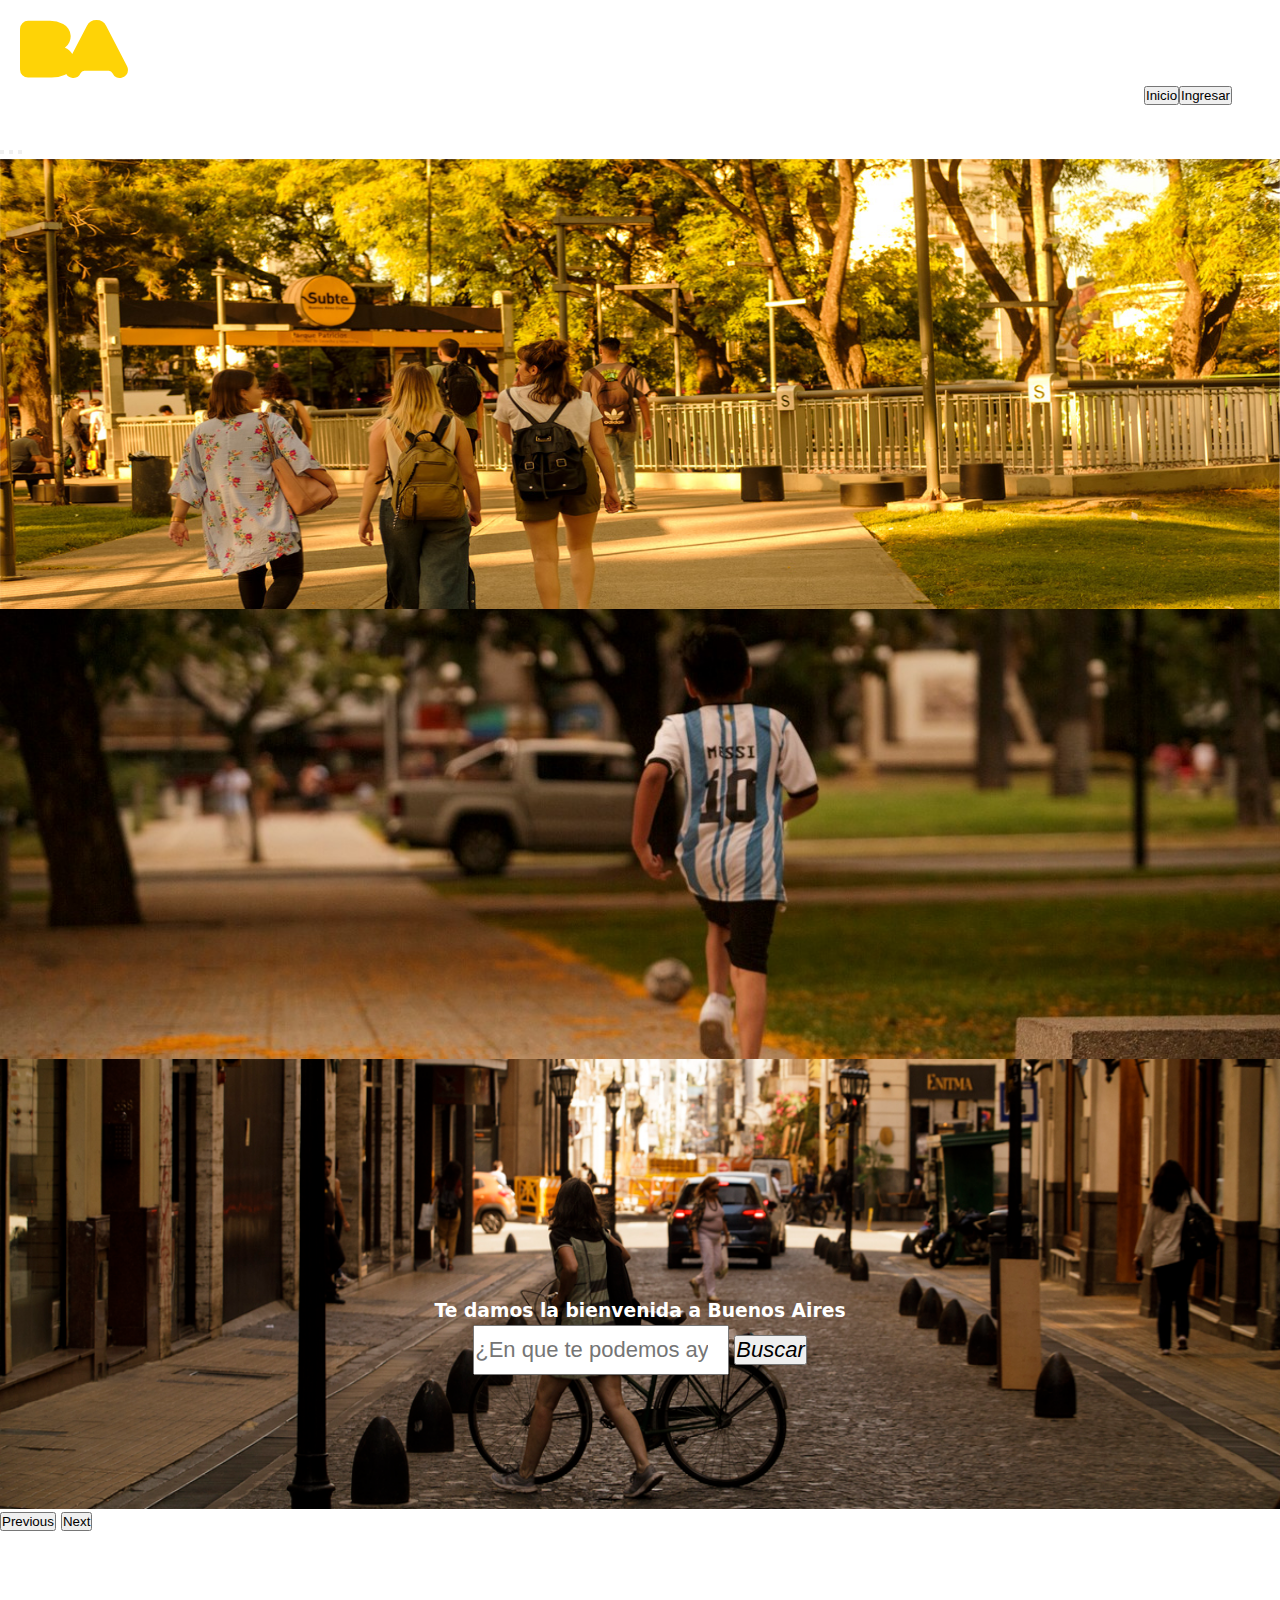
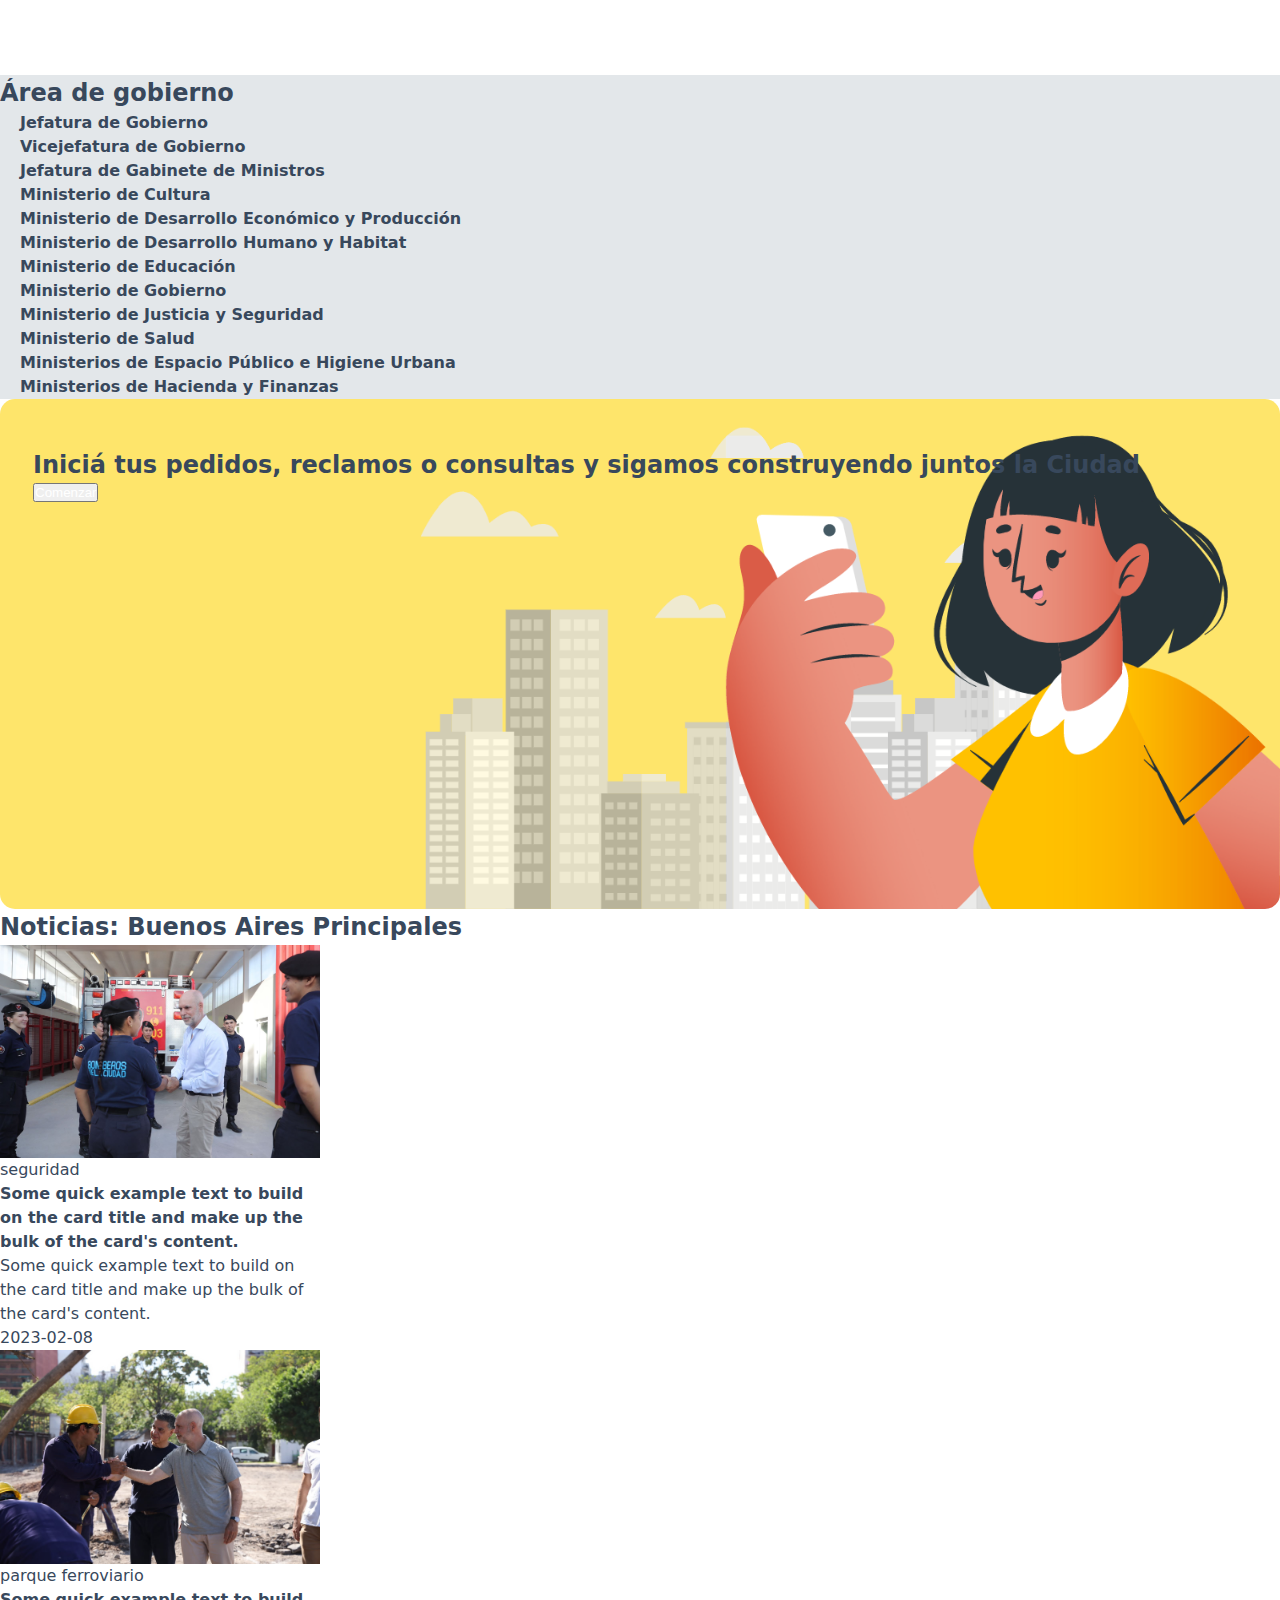
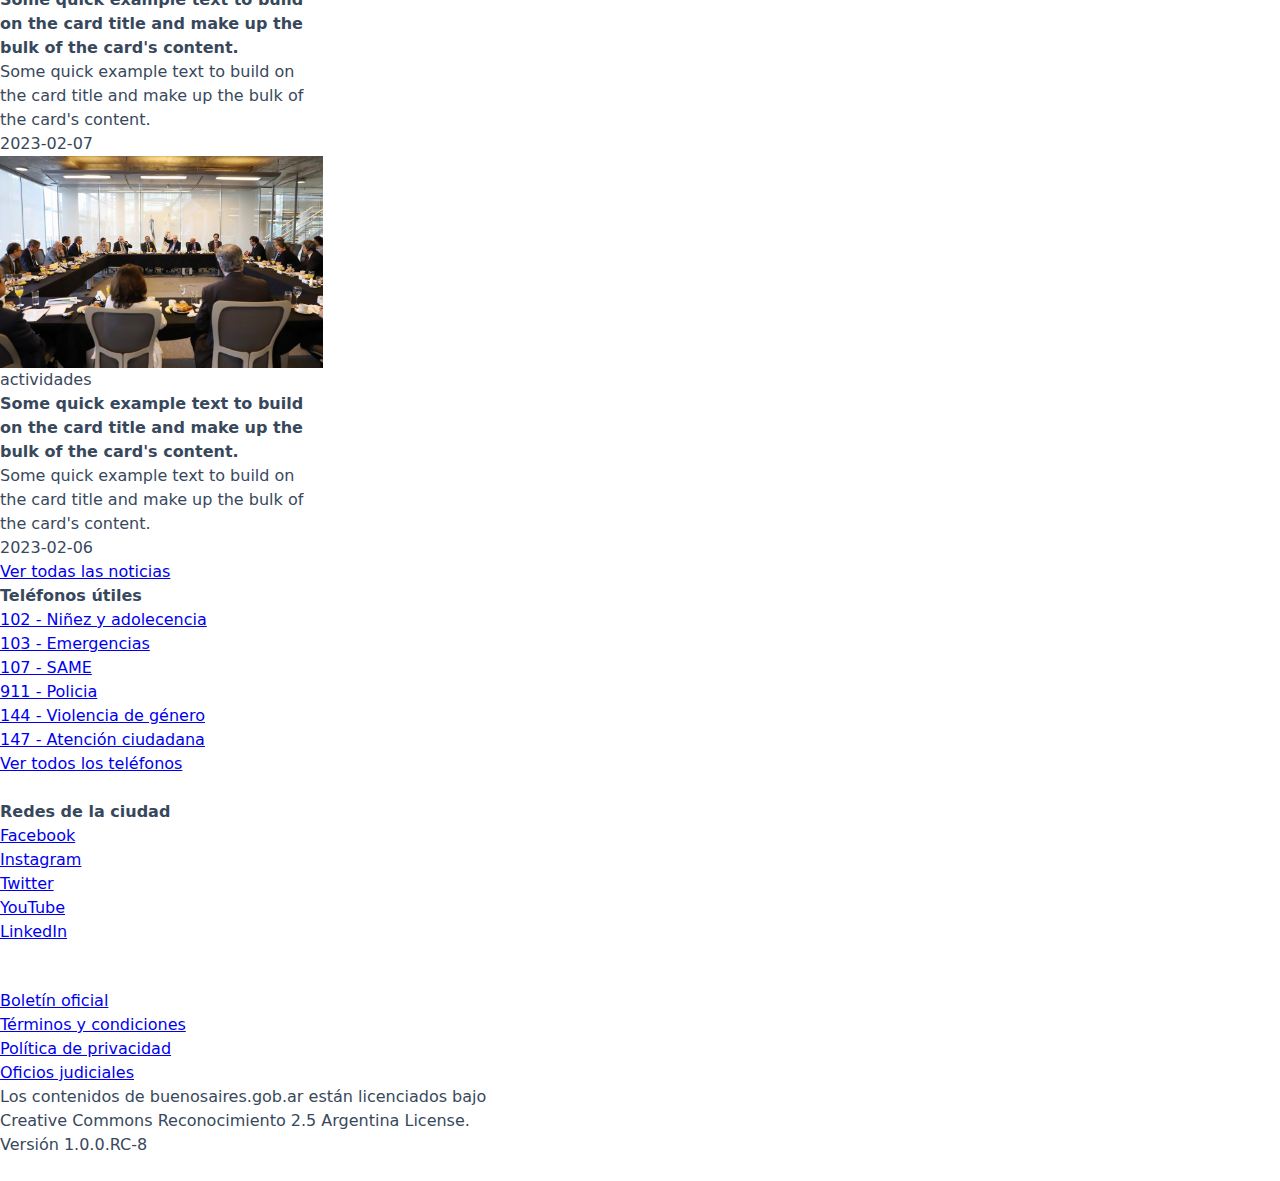
<file: index.html>
<head>
    <meta charset="UTF-8">
    <meta http-equiv="X-UA-Compatible" content="IE=edge">
    <meta name="viewport" content="width=device-width, initial-scale=1.0">
    <link rel="icon" type="image/x-icon" href="img/favicon.ico">
  

    <link href="css/styles.css" rel="stylesheet">

    <title>Buenos Aires Ciudad</title>


    <link href="https://cdn.jsdelivr.net/npm/bootstrap@5.3.0-alpha1/dist/css/bootstrap.min.css" rel="stylesheet"
        integrity="sha384-GLhlTQ8iRABdZLl6O3oVMWSktQOp6b7In1Zl3/Jr59b6EGGoI1aFkw7cmDA6j6gD" crossorigin="anonymous">

    <header>
        <div class="box-slider-fotos">

        </div>
    </header>

<body>
 <section>
<div>
    <!-- 1 - /* INICIO  SLIDER */  -->
    <nav>
        <div class="contenedor_nav">
          <div class="imglogo_nav">
            <img class="logo_nav" src="img/BA-logo-color.svg" alt="logo">
          </div>
          <div class="botones_nav">
            <button type="button" class="btn btn-primary">Inicio</button>
            <button type="button" class="btn btn-light">Ingresar</button>
          </div>
        </div>
      </nav>
    <!-- 1 - /* FIN  SLIDER */  -->
</div>
<!-- 2 - /* INICIO  SLIDER */  -->
<div  id="encabezado">
    <!-- /* Inicio Logo */ -->
    <div id="myCarousel" class="carousel slide" data-bs-ride="carousel">
        <div class="carousel-indicators">
            <button type="button" data-bs-target="#myCarousel" data-bs-slide-to="0" class="active" aria-current="true"
                aria-label="Slide 1"></button>
            <button type="button" data-bs-target="#myCarousel" data-bs-slide-to="1" aria-label="Slide 2"></button>
            <button type="button" data-bs-target="#myCarousel" data-bs-slide-to="2" aria-label="Slide 3"></button>
        </div>
        <div class="carousel-inner">
            <div class="carousel-item active">

                <img class="bd-placeholder-img" width="100%" height="100%" src="./img/imagen_9.jpg" alt=""
                    aria-hidden="true" focusable="false">
            </div>
            <div class="carousel-item">
                <img class="bd-placeholder-img" width="100%" height="100%" src="./img/imagen_11.jpg" alt=""
                    aria-hidden="true"  focusable="false">
            </div>
            <div class="carousel-item">
                <img class="bd-placeholder-img" width="100%" height="100%" src="./img/imagen_12.png" alt=""
                    aria-hidden="true"  focusable="false">
            </div>
        </div>
        <button class="carousel-control-prev" type="button" data-bs-target="#myCarousel" data-bs-slide="prev">
            <span class="carousel-control-prev-icon" aria-hidden="true"></span>
            <span class="visually-hidden">Previous</span>
        </button>
        <button class="carousel-control-next" type="button" data-bs-target="#myCarousel" data-bs-slide="next">
            <span class="carousel-control-next-icon" aria-hidden="true"></span>
            <span class="visually-hidden">Next</span>
        </button>
    </div>


    <!-- /* Fin Logo */ -->
    <!-- /* Inicio Buscador */ -->
       <div class="contenedor1" id="mostrar">
        <div class="col-md-5">
            <h3 style=" color:white">Te damos la bienvenida a Buenos Aires</h3>
            <div class="input-group">

                <input type="search" class="form-control rounded" style="font-size: 22px" placeholder="¿En que te podemos ayudar? "
                    aria-label="Search" aria-describedby="search-addon" />
                <button style="font-size: 22px" id="search-button" type="button" class="btn btn-warning btn-rounded"><i>Buscar</i>
            </div>
        </div>
         
        </div>

    <!-- /* Fin Buscador */ -->
</div>
</section>
<!-- 2 - /* FIN  SLIDER */  -->


<!-- 3 - /* INICIO  SLIDER */  -->
<!-- 3 - /* FIN  SLIDER */  -->


<!-- 4 - /* INICIO area de gobierno */  -->


<section id="area-de-gobierno">
    <div class="container py-5">
        <h2 class="mb-4">Área de gobierno</h2>
        <div class="row">
            <div class="col-md-6 col-lg-4 mb-3">
                <a class="card h-100 a_areadegobierno" href="https://buenosaires.gob.ar/jefedegobierno">
                    <div class="card-body div_areadegobierno">
                        <h4 class="card-title h4_areadegobierno">Jefatura de Gobierno</h4>
                    </div>
                </a>
            </div>
            <div class="col-md-6 col-lg-4 mb-3">
                <a class="card h-100 a_areadegobierno">
                    <div class="card-body div_areadegobierno">
                        <h4 class="card-title h4_areadegobierno">Vicejefatura de Gobierno</h4>
                    </div>
                </a>
            </div>
            <div class="col-md-6 col-lg-4 mb-3">
                <a class="card h-100 a_areadegobierno">
                    <div class="card-body div_areadegobierno">
                        <h4 class="card-title h4_areadegobierno">Jefatura de Gabinete de Ministros</h4>
                    </div>
                </a>
            </div>
            <div class="col-md-6 col-lg-4 mb-3">
                <a class="card h-100 a_areadegobierno">
                    <div class="card-body div_areadegobierno">
                        <h4 class="card-title h4_areadegobierno">Ministerio de Cultura</h4>
                    </div>
                </a>
            </div>
            <div class="col-md-6 col-lg-4 mb-3">
                <a class="card h-100 a_areadegobierno">
                    <div class="card-body div_areadegobierno">
                        <h4 class="card-title h4_areadegobierno">Ministerio de Desarrollo Económico y Producción</h4>
                    </div>
                </a>
            </div>
            <div class="col-md-6 col-lg-4 mb-3">
                <a class="card h-100 a_areadegobierno">
                    <div class="card-body div_areadegobierno">
                        <h4 class="card-title h4_areadegobierno">Ministerio de Desarrollo Humano y Habitat</h4>
                    </div>
                </a>                    
            </div>
            <div class="col-md-6 col-lg-4 mb-3">
                <a class="card h-100 a_areadegobierno">
                    <div class="card-body div_areadegobierno">
                        <h4 class="card-title h4_areadegobierno">Ministerio de Educación</h4>
                    </div>
                </a>
            </div>
            <div class="col-md-6 col-lg-4 mb-3">
                <a class="card h-100 a_areadegobierno">
                    <div class="card-body div_areadegobierno">
                        <h4 class="card-title h4_areadegobierno">Ministerio de Gobierno</h4>
                    </div>
                </a>
            </div>
            <div class="col-md-6 col-lg-4 mb-3">
                <a class="card h-100 a_areadegobierno">
                    <div class="card-body div_areadegobierno">
                        <h4 class="card-title h4_areadegobierno">Ministerio de Justicia y Seguridad</h4>
                    </div>
                </a>                    
            </div>
            <div class="col-md-6 col-lg-4 mb-3">
                <a class="card h-100 a_areadegobierno">
                    <div class="card-body div_areadegobierno">
                        <h4 class="card-title h4_areadegobierno">Ministerio de Salud</h4>
                    </div>
                </a>
            </div>
            <div class="col-md-6 col-lg-4 mb-3">
                <a class="card h-100 a_areadegobierno">
                    <div class="card-body div_areadegobierno">
                        <h4 class="card-title h4_areadegobierno">Ministerios de Espacio Público e Higiene Urbana</h4>
                    </div>
                </a>
            </div>
            <div class="col-md-6 col-lg-4 mb-3">
                <a class="card h-100 a_areadegobierno">
                    <div class="card-body div_areadegobierno">
                        <h4 class="card-title h4_areadegobierno">Ministerios de Hacienda y Finanzas</h4>
                    </div>
                </a>                    
            </div>
        </div>
    </div>
</section>

<!-- 4 - /* FIN area de gobierno */  -->
<section class="bg-white">

    <div class="container-md py-5 container-fluid container-lg container-ms container-xl">

      <div class="publiciddad_banner">
        <div class="publiciddad_row">
          <div class="col-lg-6">

            <h2 class="mb-4">Iniciá tus pedidos, reclamos o consultas y sigamos construyendo juntos la Ciudad</h2>
            <div class="col-sm-2">
              <button class="btn btn-secondary btn-lg"><a class="publicidad_a" _ngcontent-qyy-c17=""
                  href="https://gestioncolaborativa.buenosaires.gob.ar/prestaciones"
                  rel="noopener noreferrer">Comenzar</a></button>

            </div>
          </div>


          <div></div>

        </div>

      </div>
    </div>

  </section>
 <section>
    <div class="container text-center">
      <h2 class="title-noticia">Noticias: Buenos Aires Principales</h2>
      <div class="row align-items-start">
        <div class="card" style="width: 20rem;">
          <img src="./img/img1.jpeg" class="card-img-top" alt="...">
          <div class="card-body ">
            <span class="span">seguridad</span>
            <h4 class="card-title">Some quick example text to build on the card title and make up the bulk of the card's
              content.</h4>
            <p class="card-text">Some quick example text to build on the card title and make up the bulk of the card's
              content.</p>
            <div class="card-footer">
              2023-02-08
            </div>
          </div>
        </div>
    
        <div class="card" style="width: 20rem;">
          <img src="./img/img2.jpeg" class="card-img-top" alt="...">
          <div class="card-body">
            <span class="span parque">parque ferroviario</span>
            <h4 class="card-title">Some quick example text to build on the card title and make up the bulk of the card's
              content.</h4>
            <p class="card-text">Some quick example text to build on the card title and make up the bulk of the card's
              content.</p>
            <div class="card-footer">
              2023-02-07
            </div>
          </div>
        </div>
    
        <div class="card" style="width: 20.2rem;">
          <img src="./img/img3.jpeg" class="card-img-top" alt="...">
          <div class="card-body">
            <span class="span">actividades</span>
            <h4 class="card-title">Some quick example text to build on the card title and make up the bulk of the card's
              content.</h4>
            <p class="card-text">Some quick example text to build on the card title and make up the bulk of the card's
              content.</p>
            <div class="card-footer">
              2023-02-06
            </div>
          </div>
        </div>
        <a href="http://">Ver todas las noticias</a>
      </div>
    </div>

    </section>
<!-- 5 - /* INICIO  Publicidad */  -->

<!-- 5 - /* FIN  Publicidad */  -->

    <!-- 6 - /* INICIO  SLIDER */  -->
    <!-- 6 - /* FIN  SLIDER */  -->

    <!-- 7 - /* INICIO  SLIDER */  -->
    <!-- 7 - /* FIN  SLIDER */  -->
<footer>
<div class="footer">
  <section>
    <div class="container-fluid">
      <div class="row">
        <div class="col-xs-12 col-md-6 col-lg-4">
          <h4>Teléfonos útiles</h4>
        </div>
      </div>
      <nav aria-label="breadcrumb">
        <ol class="breadcrumb">
          <li class="breadcrumb-divider: none ;"><a href="#">102 - Niñez y adolecencia</a></li>
          <li class="breadcrumb-divider: none ;"><a href="#">103 - Emergencias</a></li>
          <li class="breadcrumb-divider: none ;"><a href="#">107 - SAME</a></li>
          <li class="breadcrumb-divider: none ;"><a href="#">911 - Policia</a></li>
          <li class="breadcrumb-divider: none ;"><a href="#">144 - Violencia de género</a></li>
          <li class="breadcrumb-divider: none ;"><a href="#">147 - Atención ciudadana</a></li>
        </ol>
      </nav>
      <a href="/inicio/telefonos"> Ver todos los teléfonos </a>
  </section><br>
  <section>
    <div class="container-fluid">
      <div class="row">
        <div class="col-xs-12 col-md-6 col-lg-4">
          <h4>Redes de la ciudad</h4>
        </div>
      </div>

      <ul class="list-inline">
        <li class="list-inline-item"><a class="ml-1" href="https://www.facebook.com/GCBA">Facebook</a></li>
        <li class="list-inline-item"><a class="ml-1" href="https://www.instagram.com/buenosaires">Instagram</a></li>
        <li class="list-inline-item"><a class="ml-1" href="https://twitter.com/gcba">Twitter</a></li>
        <li class="list-inline-item"><a class="ml-1" href="https://www.youtube.com/user/GCBA">YouTube</a></li>
        <li class="list-inline-item"><a class="ml-1"
            href="https://ar.linkedin.com/company/gobierno-de-la-ciudad-de-buenos-aires">LinkedIn</a></li>
      </ul>
  </section>

  <section>
    <div class="row align-items-center">
      <div class="col-12 col-md-5 col-xl-4 mb-4 mb-md-0">
        <img src="./img/ciudad-ba-logo2.svg" class="BAciudad" height="38">
        <img src="./img/vamos-ba-logo2.svg" class="BAciudad" height="38">
      </div>

      <div class="col-12 col-md-7 col-xl-8">
        <ul class="list-inline">
          <li class="list-inline-item"><a href="https://boletinoficial.buenosaires.gob.ar"> Boletín oficial</a></li>
          <li class="list-inline-item"><a href="/inicio/terminos-y-condiciones"> Términos y condiciones</a></li>
          <li class="list-inline-item"><a href="/inicio/privacidad"> Política de privacidad</a></li>
          <li class="list-inline-item"><a href="https://www.buenosaires.gob.ar/oficiosjudiciales"> Oficios
              judiciales</a></li>
        </ul>
      </div>
    </div>
  </section>

  <section>
    <div class="container-fluid">
      <div class="row">
        <div class="footer-license-text">
          <div> Los contenidos de buenosaires.gob.ar están licenciados bajo <br class="d-none d-sm-inline">
            Creative Commons Reconocimiento 2.5 Argentina
            License. </div>
          <div class="mt-3 text-muted">Versión 1.0.0.RC-8</div>
        </div>
      </div>
    </div><br>
  </section>
</div>



</footer>



    <script src="https://cdn.jsdelivr.net/npm/bootstrap@5.3.0-alpha1/dist/js/bootstrap.bundle.min.js"
        integrity="sha384-w76AqPfDkMBDXo30jS1Sgez6pr3x5MlQ1ZAGC+nuZB+EYdgRZgiwxhTBTkF7CXvN"
        crossorigin="anonymous"></script>
</body>



</html>
</file>
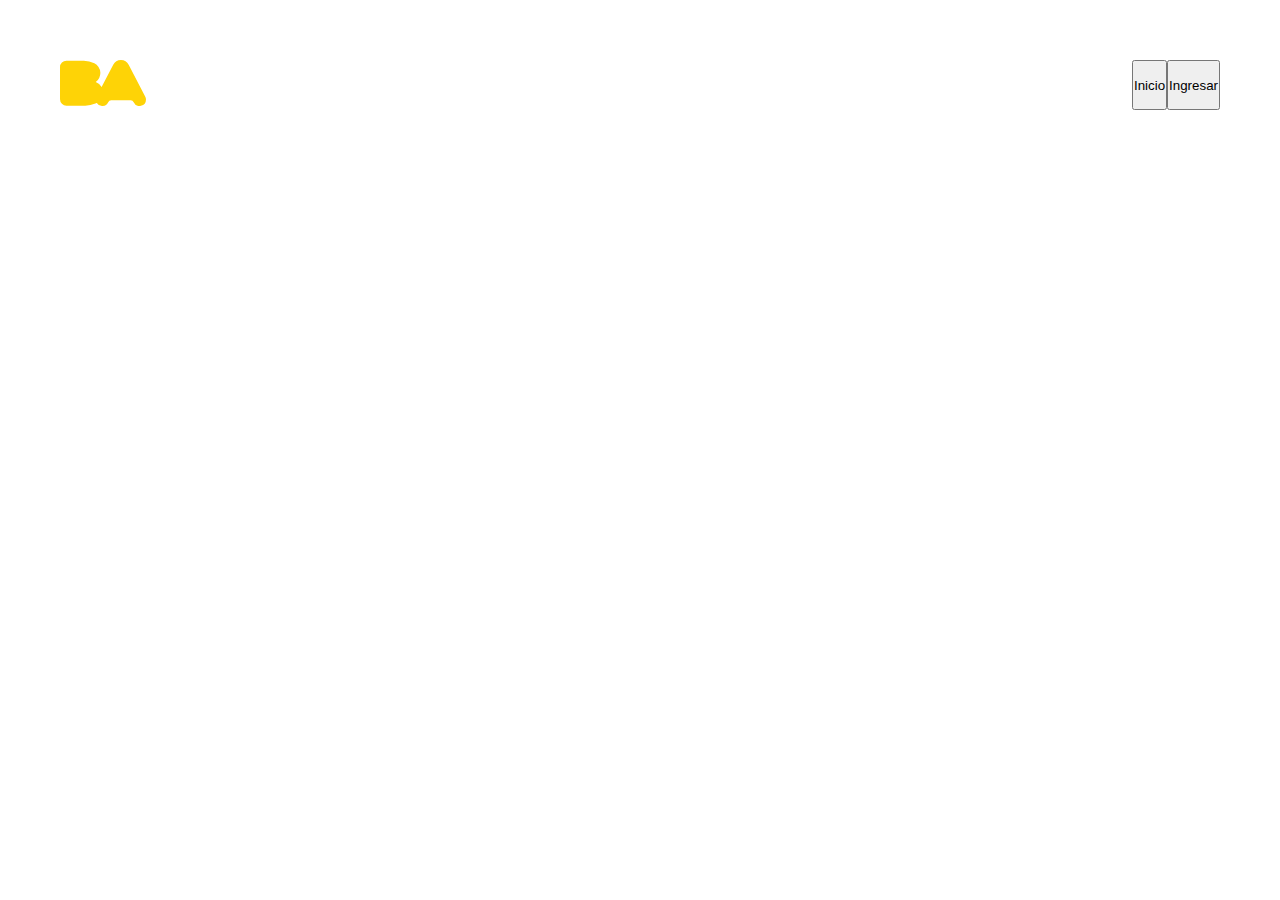
<file: 1/index.html>
<!DOCTYPE html>
<html lang="en">

<head>
  <meta charset="UTF-8">
  <meta http-equiv="X-UA-Compatible" content="IE=edge">
  <meta name="viewport" content="width=device-width, initial-scale=1.0">
  <title>Buenos Aires Ciudad</title>
  <link rel="shortcut icon" href="./img/BA-logo-color.svg" type="image/png">
  <link rel="stylesheet" href="./css/style.css">
  <link href="https://cdn.jsdelivr.net/npm/bootstrap@5.3.0-alpha1/dist/css/bootstrap.min.css" rel="stylesheet"
    integrity="sha384-GLhlTQ8iRABdZLl6O3oVMWSktQOp6b7In1Zl3/Jr59b6EGGoI1aFkw7cmDA6j6gD" crossorigin="anonymous">
</head>

<body>
  <nav>
    <div class="contenedor">
      <div class="imglogo">
        <img class="logo" src="./img/BA-logo-color.svg" alt="logo">
      </div>
      <div class="botones">
        <button type="button" class="btn btn-primary">Inicio</button>
        <button type="button" class="btn btn-light">Ingresar</button>
      </div>
    </div>
  </nav>

  <script src="https://cdn.jsdelivr.net/npm/bootstrap@5.3.0-alpha1/dist/js/bootstrap.bundle.min.js"
    integrity="sha384-w76AqPfDkMBDXo30jS1Sgez6pr3x5MlQ1ZAGC+nuZB+EYdgRZgiwxhTBTkF7CXvN"
    crossorigin="anonymous"></script>
</body>

</html>
</file>
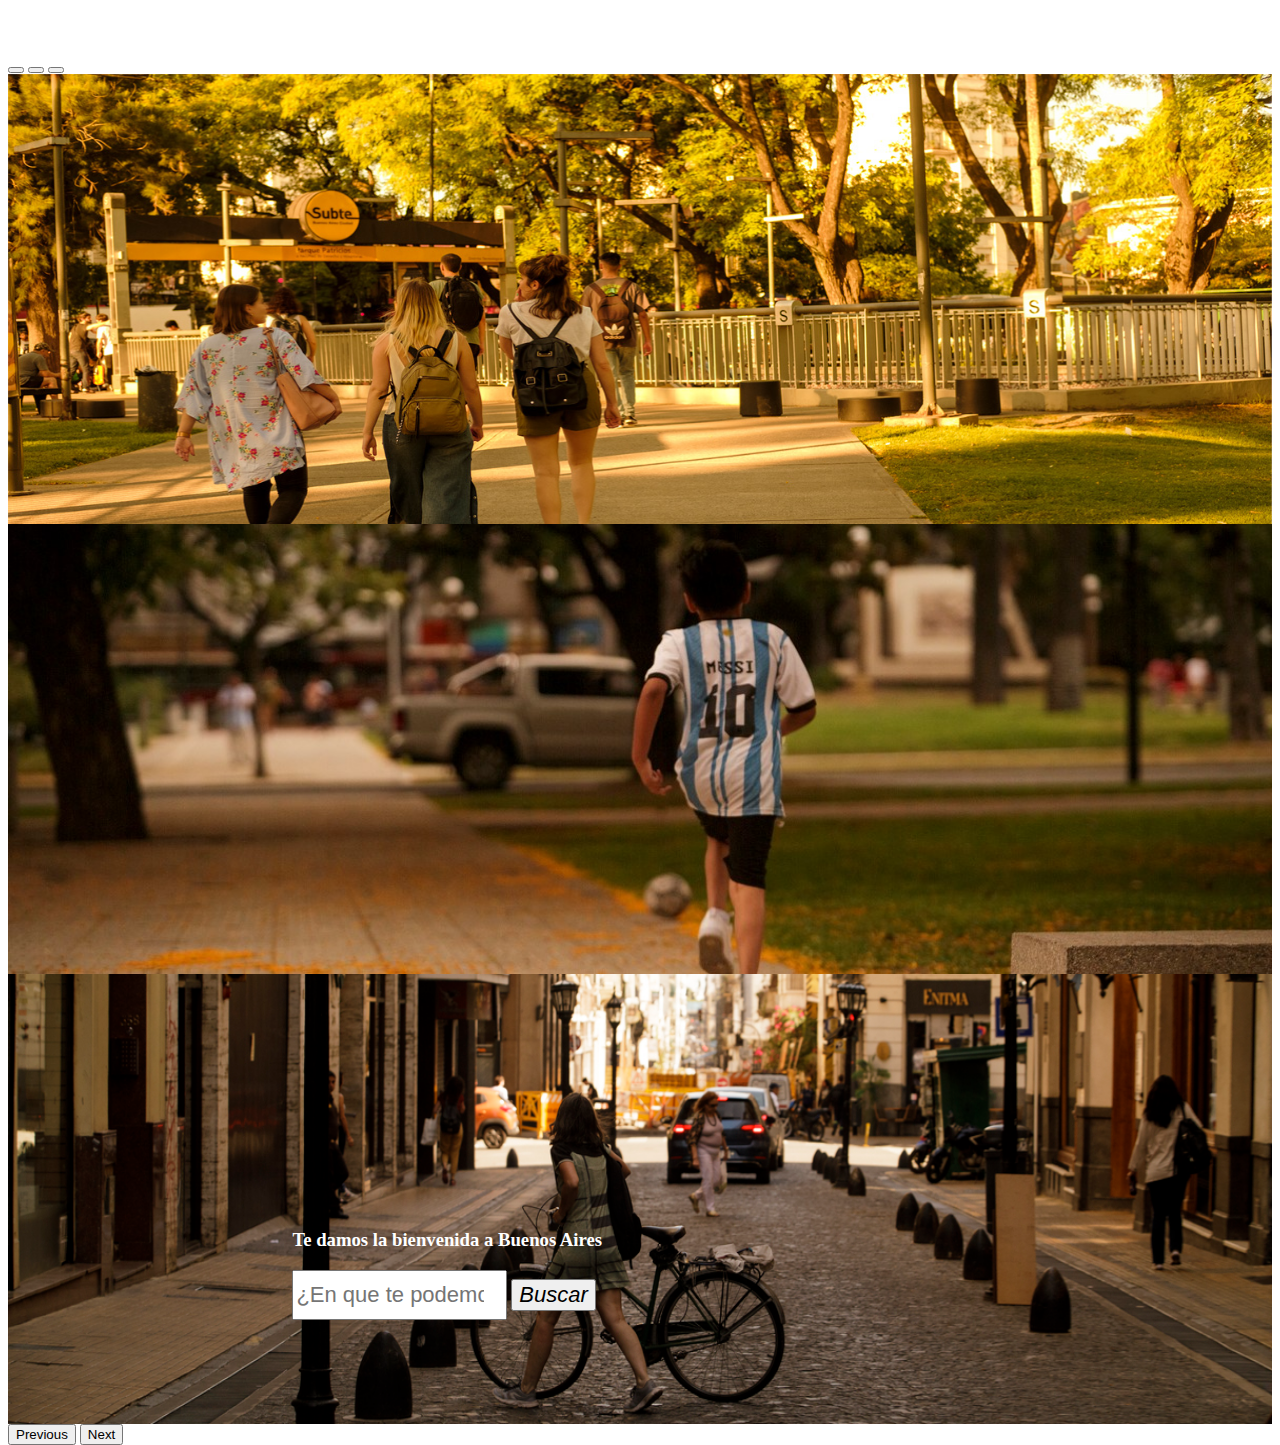
<file: 2/index.html>
<!DOCTYPE html>
<html lang="en">

<head>
    <meta charset="UTF-8">
    <meta http-equiv="X-UA-Compatible" content="IE=edge">
    <meta name="viewport" content="width=device-width, initial-scale=1.0">
    <link rel="icon" type="image/x-icon" href="img/favicon.ico">
    <link href="css/carousel.css" rel="stylesheet">
    <link href="css/styles.css" rel="stylesheet">
    <title>Buenos Aires Ciudad</title>


    <link href="https://cdn.jsdelivr.net/npm/bootstrap@5.3.0-alpha1/dist/css/bootstrap.min.css" rel="stylesheet"
        integrity="sha384-GLhlTQ8iRABdZLl6O3oVMWSktQOp6b7In1Zl3/Jr59b6EGGoI1aFkw7cmDA6j6gD" crossorigin="anonymous">

    <header>
        <div class="box-slider-fotos">

        </div>
    </header>

<body>


    <!-- /* Inicio Logo */ -->
    <div id="myCarousel" class="carousel slide" data-bs-ride="carousel">
        <div class="carousel-indicators">
            <button type="button" data-bs-target="#myCarousel" data-bs-slide-to="0" class="active" aria-current="true"
                aria-label="Slide 1"></button>
            <button type="button" data-bs-target="#myCarousel" data-bs-slide-to="1" aria-label="Slide 2"></button>
            <button type="button" data-bs-target="#myCarousel" data-bs-slide-to="2" aria-label="Slide 3"></button>
        </div>
        <div class="carousel-inner">
            <div class="carousel-item active">

                <img class="bd-placeholder-img" width="100%" height="100%" src="/img/imagen_9.jpg" alt=""
                    aria-hidden="true" focusable="false">
            </div>
            <div class="carousel-item">
                <img class="bd-placeholder-img" width="100%" height="100%" src="/img/imagen_11.jpg" alt=""
                    aria-hidden="true"  focusable="false">
            </div>
            <div class="carousel-item">
                <img class="bd-placeholder-img" width="100%" height="100%" src="/img/imagen_12.png" alt=""
                    aria-hidden="true"  focusable="false">
            </div>
        </div>
        <button class="carousel-control-prev" type="button" data-bs-target="#myCarousel" data-bs-slide="prev">
            <span class="carousel-control-prev-icon" aria-hidden="true"></span>
            <span class="visually-hidden">Previous</span>
        </button>
        <button class="carousel-control-next" type="button" data-bs-target="#myCarousel" data-bs-slide="next">
            <span class="carousel-control-next-icon" aria-hidden="true"></span>
            <span class="visually-hidden">Next</span>
        </button>
    </div>


    <!-- /* Fin Logo */ -->
    <!-- /* Inicio Buscador */ -->
   
    <!-- /* Fin Buscador */ -->
    <div class="contenedor">
        <div class="col-md-5">
            <h3 style=" color:white">Te damos la bienvenida a Buenos Aires</h3>
            <div class="input-group">

                <input type="search" class="form-control rounded" style="font-size: 22px" placeholder="¿En que te podemos ayudar? "
                    aria-label="Search" aria-describedby="search-addon" />
                <button style="font-size: 22px" id="search-button" type="button" class="btn btn-warning btn-rounded"><i>Buscar</i>

            </div>
        </div>
  
        
        </div>

    <script src="https://cdn.jsdelivr.net/npm/bootstrap@5.3.0-alpha1/dist/js/bootstrap.bundle.min.js"
        integrity="sha384-w76AqPfDkMBDXo30jS1Sgez6pr3x5MlQ1ZAGC+nuZB+EYdgRZgiwxhTBTkF7CXvN"
        crossorigin="anonymous"></script>
</body>



</html>
</file>
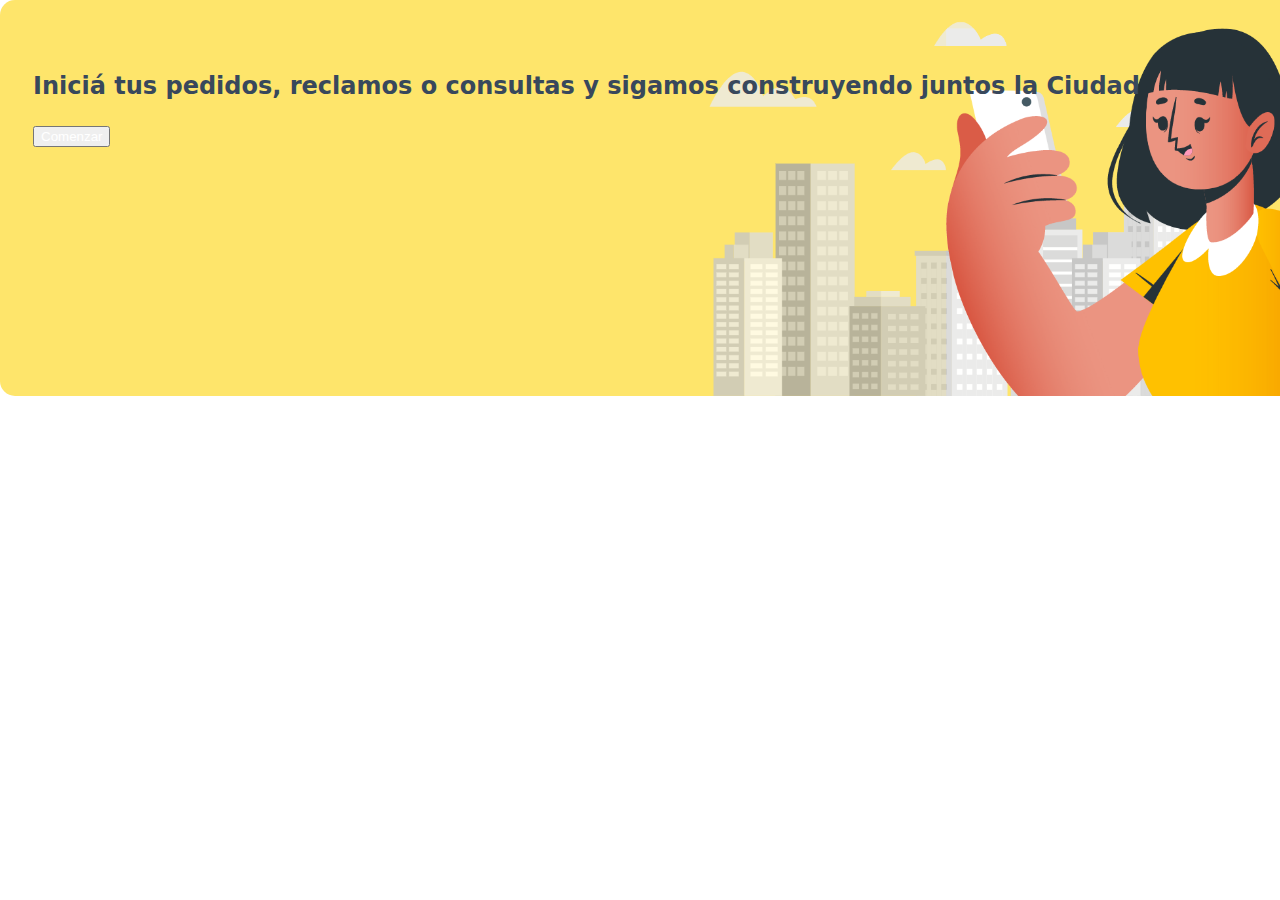
<file: 5/index.html>
<!DOCTYPE html>
<html lang="en">

<head>
  <meta charset="UTF-8">
  <meta http-equiv="X-UA-Compatible" content="IE=edge">
  <meta name="viewport" content="width=device-width, initial-scale=1.0">


  <link rel="stylesheet" href="./css/publicidad.css">
  <title>Buenos Aires Ciudad</title>


  <link href="https://cdn.jsdelivr.net/npm/bootstrap@5.3.0-alpha1/dist/css/bootstrap.min.css" rel="stylesheet"
    integrity="sha384-GLhlTQ8iRABdZLl6O3oVMWSktQOp6b7In1Zl3/Jr59b6EGGoI1aFkw7cmDA6j6gD" crossorigin="anonymous">


  </section>

  <section class="bg-white">

    <div class="container-md py-5 container-fluid container-lg container-ms container-xl">

      <div class="banner">
        <div class="row">
          <div class="col-lg-6">

            <h2 class="mb-4">Iniciá tus pedidos, reclamos o consultas y sigamos construyendo juntos la Ciudad</h2>
            <div class="col-sm-2">
              <button class="btn btn-secondary btn-lg"><a _ngcontent-qyy-c17=""
                  href="https://gestioncolaborativa.buenosaires.gob.ar/prestaciones"
                  rel="noopener noreferrer">Comenzar</a></button>

            </div>
          </div>


          <div></div>

        </div>

      </div>
    </div>

  </section>


  <script src="https://cdn.jsdelivr.net/npm/bootstrap@5.3.0-alpha1/dist/js/bootstrap.bundle.min.js"
    integrity="sha384-w76AqPfDkMBDXo30jS1Sgez6pr3x5MlQ1ZAGC+nuZB+EYdgRZgiwxhTBTkF7CXvN"
    crossorigin="anonymous"></script>




  </body>




</html>
</file>
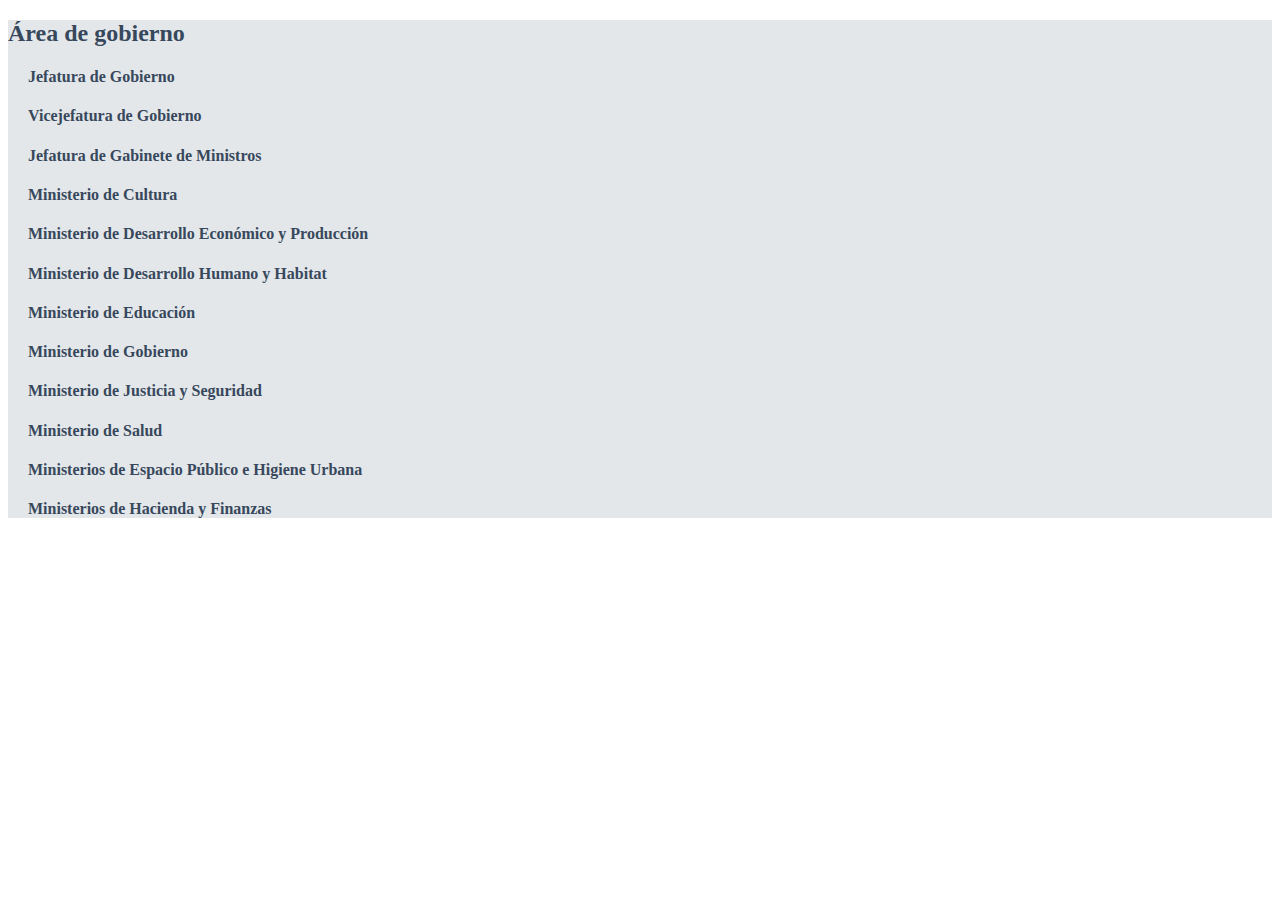
<file: 4/areaDeGobierno.html>
<!DOCTYPE html>
<html lang="en">
<head>
    <meta charset="UTF-8">
    <meta http-equiv="X-UA-Compatible" content="IE=edge">
    <meta name="viewport" content="width=device-width, initial-scale=1.0">
    <title>Document</title>
    <link href="https://cdn.jsdelivr.net/npm/bootstrap@5.3.0-alpha1/dist/css/bootstrap.min.css" rel="stylesheet" integrity="sha384-GLhlTQ8iRABdZLl6O3oVMWSktQOp6b7In1Zl3/Jr59b6EGGoI1aFkw7cmDA6j6gD" crossorigin="anonymous">
    <link href="stylesAreadeGobierno.css" rel="stylesheet">
</head>
<body>
    <section id="area-de-gobierno">
        <div class="container py-5">
            <h2 class="mb-4">Área de gobierno</h2>
            <div class="row">
                <div class="col-md-6 col-lg-4 mb-3">
                    <a class="card h-100 a_areadegobierno" href="https://buenosaires.gob.ar/jefedegobierno">
                        <div class="card-body div_areadegobierno">
                            <h4 class="card-title h4_areadegobierno">Jefatura de Gobierno</h4>
                        </div>
                    </a>
                </div>
                <div class="col-md-6 col-lg-4 mb-3">
                    <a class="card h-100 a_areadegobierno">
                        <div class="card-body div_areadegobierno">
                            <h4 class="card-title h4_areadegobierno">Vicejefatura de Gobierno</h4>
                        </div>
                    </a>
                </div>
                <div class="col-md-6 col-lg-4 mb-3">
                    <a class="card h-100 a_areadegobierno">
                        <div class="card-body div_areadegobierno">
                            <h4 class="card-title h4_areadegobierno">Jefatura de Gabinete de Ministros</h4>
                        </div>
                    </a>
                </div>
                <div class="col-md-6 col-lg-4 mb-3">
                    <a class="card h-100 a_areadegobierno">
                        <div class="card-body div_areadegobierno">
                            <h4 class="card-title h4_areadegobierno">Ministerio de Cultura</h4>
                        </div>
                    </a>
                </div>
                <div class="col-md-6 col-lg-4 mb-3">
                    <a class="card h-100 a_areadegobierno">
                        <div class="card-body div_areadegobierno">
                            <h4 class="card-title h4_areadegobierno">Ministerio de Desarrollo Económico y Producción</h4>
                        </div>
                    </a>
                </div>
                <div class="col-md-6 col-lg-4 mb-3">
                    <a class="card h-100 a_areadegobierno">
                        <div class="card-body div_areadegobierno">
                            <h4 class="card-title h4_areadegobierno">Ministerio de Desarrollo Humano y Habitat</h4>
                        </div>
                    </a>                    
                </div>
                <div class="col-md-6 col-lg-4 mb-3">
                    <a class="card h-100 a_areadegobierno">
                        <div class="card-body div_areadegobierno">
                            <h4 class="card-title h4_areadegobierno">Ministerio de Educación</h4>
                        </div>
                    </a>
                </div>
                <div class="col-md-6 col-lg-4 mb-3">
                    <a class="card h-100 a_areadegobierno">
                        <div class="card-body div_areadegobierno">
                            <h4 class="card-title h4_areadegobierno">Ministerio de Gobierno</h4>
                        </div>
                    </a>
                </div>
                <div class="col-md-6 col-lg-4 mb-3">
                    <a class="card h-100 a_areadegobierno">
                        <div class="card-body div_areadegobierno">
                            <h4 class="card-title h4_areadegobierno">Ministerio de Justicia y Seguridad</h4>
                        </div>
                    </a>                    
                </div>
                <div class="col-md-6 col-lg-4 mb-3">
                    <a class="card h-100 a_areadegobierno">
                        <div class="card-body div_areadegobierno">
                            <h4 class="card-title h4_areadegobierno">Ministerio de Salud</h4>
                        </div>
                    </a>
                </div>
                <div class="col-md-6 col-lg-4 mb-3">
                    <a class="card h-100 a_areadegobierno">
                        <div class="card-body div_areadegobierno">
                            <h4 class="card-title h4_areadegobierno">Ministerios de Espacio Público e Higiene Urbana</h4>
                        </div>
                    </a>
                </div>
                <div class="col-md-6 col-lg-4 mb-3">
                    <a class="card h-100 a_areadegobierno">
                        <div class="card-body div_areadegobierno">
                            <h4 class="card-title h4_areadegobierno">Ministerios de Hacienda y Finanzas</h4>
                        </div>
                    </a>                    
                </div>
            </div>
        </div>
    </section>
    <script src="https://cdn.jsdelivr.net/npm/bootstrap@5.3.0-alpha1/dist/js/bootstrap.bundle.min.js" integrity="sha384-w76AqPfDkMBDXo30jS1Sgez6pr3x5MlQ1ZAGC+nuZB+EYdgRZgiwxhTBTkF7CXvN" crossorigin="anonymous"></script>
</body>
</html>
</file>
<file: css/styles.css>
*{
    box-sizing: border-box;
    padding: 0;
    margin: 0;
}
  
.contenedor-slider{
    top: 0px;
	left: 0px;
	right: 0px;
	bottom: 0px;
	margin: -230px;

}

.contenedor{
	
	
	position: fixed;
	width: 85%;
	height: auto;;
	margin: -280px auto;
    right: -15%;
	top: 0px;
	
    
}

.contenedor1{
position: relative;
top: -300;
  text-align: -webkit-center;
}






input{
    width: 20%;
    height: 50px;
    
    
}

.caja1{
	right: 0;
	bottom: 0;
	
}

.caja2{
	right: 0;
	
}

.caja3{
	
	top: 0;
}

.caja4{
	
	bottom: 0;

}


.caja5{
	
	top: 0;
	left: 0;
	right: 0;
	bottom: 0;
	margin: auto;
}

#area-de-gobierno {
  color: rgb(56, 72, 92);
  background-color: #cfd7db96;
}

.box_area_de_gobierno {
  position: relative;
  width: 85%;
  height: auto;
  ;
  margin: -280px auto;
  right: -15%;
}

.a_areadegobierno {
  text-decoration: none;
  border-radius: 15px;
  border-color: aliceblue;
}

.h4_areadegobierno {
  margin-left: 20px;
  color: rgb(56, 72, 92);
}

.div_areadegobiernoard-body {
  min-height: 1px;
  flex: 1 1 auto;
}
.logo_nav {
  width: 10vw;
  padding: 10px;
  margin: 10px;
}

.contenedor_nav {
  display: flex;
  flex-direction: row;
  height: 15vh;
  align-items: baseline;
}

.imglogo_nav {
  width: 12rem;
}

.botones_nav {
  padding: 20px;
    padding-bottom: 10px;
    padding-top: 3px;
    margin: 20px;
    margin-bottom: 10px;
    width: 65rem;
    display: flex;
    justify-content: flex-end;
    position: relative;
    top: 2px;
}

body {

  margin: 0;
  font-family: Open Sans, system-ui, -apple-system, Segoe UI, Roboto, Helvetica Neue, Arial, Noto Sans, sans-serif, "Apple Color Emoji", "Segoe UI Emoji", Segoe UI Symbol, "Noto Color Emoji";
  font-size: 1rem;
  font-weight: 400;
  line-height: 1.5;
  color: #38485c;
  text-align: left;
}

.publiciddad_banner {
  background: url(../img/reclamosBanner.png) #fee56b no-repeat bottom right/contain;
  border-radius: 15px;
  width: 100%;
  height: 300px;
  padding: 3em;

}

.publiciddad_row {

  margin-left: -15px !important;
  margin-right: -15px !important;
  display: flex;
  flex-wrap: wrap;
  flex-direction: row;
}

.publicidad_a {
  text-decoration: none !important;
  color: white !important;
}

/* GLOBAL STYLES
-------------------------------------------------- */
/* Padding below the footer and lighter body text */


img {
  max-width:100%;
  
}

/* CUSTOMIZE THE CAROUSEL
-------------------------------------------------- */

/* Carousel base class */
.carousel {
  margin-bottom: 4rem;
}

/* Since positioning the image, we need to help out the caption */
.carousel-caption {
  bottom: 3rem;
  z-index: 10;
}

/* Declare heights because of positioning of img element */
.carousel-item {


  width: 100%;
  height: 450px;

  object-fit: fill;



}


/* Featurettes
------------------------- */

.featurette-divider {
  margin: 5rem 0;
  /* Space out the Bootstrap <hr> more */
}


/* RESPONSIVE CSS
-------------------------------------------------- */

@media (min-width: 40em) {

  /* Bump up size of carousel content */
  .carousel-caption p {
    margin-bottom: 1.25rem;
    font-size: 1.25rem;
    line-height: 1.4;
  }
.publiciddad_banner{
  height: 510px;
}
  .featurette-heading {
    font-size: 50px;
  }
}

@media (min-width: 62em) {
  .featurette-heading {
    margin-top: 7rem;
  }
}
</file>
<file: 1/css/style.css>
*{
    box-sizing: border-box;
    padding: 0;
    margin: 0;
}
.logo{
    width: 13vw;
    padding: 40px;
    margin: 20px;
}
.contenedor{
    display: flex;
    flex-direction: row;
}
.imglogo{
    width: 10rem;
}
.botones{
    padding: 20px;
    margin: 40px;
    width: 70rem;
    display: flex;
    justify-content: flex-end;
}
</file>
<file: 2/css/carousel.css>
/* GLOBAL STYLES
-------------------------------------------------- */
/* Padding below the footer and lighter body text */

body {
  padding-top: 3rem;
  padding-bottom: 3rem;
  color: white;
}

img{
  max-width: 100%;
}
/* CUSTOMIZE THE CAROUSEL
-------------------------------------------------- */

/* Carousel base class */
.carousel {
  margin-bottom: 4rem;
}
/* Since positioning the image, we need to help out the caption */
.carousel-caption {
  bottom: 3rem;
  z-index: 10;
}

/* Declare heights because of positioning of img element */
.carousel-item {
  
  
  width: 100%;
  height: 450px;
  
  object-fit: fill;
  
  
  
}


/* Featurettes
------------------------- */

.featurette-divider {
  margin: 5rem 0; /* Space out the Bootstrap <hr> more */
}


/* RESPONSIVE CSS
-------------------------------------------------- */

@media (min-width: 40em) {
  /* Bump up size of carousel content */
  .carousel-caption p {
    margin-bottom: 1.25rem;
    font-size: 1.25rem;
    line-height: 1.4;
  }

  .featurette-heading {
    font-size: 50px;
  }
}

@media (min-width: 62em) {
  .featurette-heading {
    margin-top: 7rem;
  }
}
</file>
<file: 2/css/styles.css>
.contenedor-slider{
    top: 0px;
	left: 0px;
	right: 0px;
	bottom: 0px;
	margin: -230px;

}

.contenedor{
	
	
	position: relative;
	width: 85%;
	height: auto;;
	margin: -280px auto;
    right: -15%;
	

}  

input{
    width: 20%;
    height: 50px;
    
    
}

.caja1{
	right: 0;
	bottom: 0;
	
}

.caja2{
	right: 0;
	
}

.caja3{
	
	top: 0;
}

.caja4{
	
	bottom: 0;

}


.caja5{
	
	top: 0;
	left: 0;
	right: 0;
	bottom: 0;
	margin: auto;
}
</file>
<file: 5/css/publicidad.css>
body{

      margin: 0;
        font-family: Open Sans, system-ui, -apple-system, Segoe UI, Roboto, Helvetica Neue, Arial, Noto Sans, sans-serif, "Apple Color Emoji", "Segoe UI Emoji", Segoe UI Symbol, "Noto Color Emoji";
        font-size: 1rem;
        font-weight: 400;
        line-height: 1.5;
        color: #38485c;
        text-align: left;
}

.banner{
background: url(../img/reclamosBanner.png) #fee56b no-repeat bottom right/contain;
border-radius: 15px;
width: 100%;
height: 300px;
padding: 3em;

}

.row{
 
  margin-left:-15px !important ;
  margin-right: -15px !important;
  display: flex;
  flex-wrap: wrap;
  flex-direction: row;
}

a{
  text-decoration: none !important;
  color: white !important;
}
</file>
<file: 4/stylesAreadeGobierno.css>
#area-de-gobierno{
    color: rgb(56, 72, 92);
    background-color: #cfd7db96;
}

.a_areadegobierno{
    text-decoration: none;
    border-radius: 15px;
    border-color: aliceblue;
}

.h4_areadegobierno{
    margin-left: 20px;
    color: rgb(56, 72, 92);
}

.div_areadegobiernoard-body {
    min-height: 1px;
    flex: 1 1 auto;
}
</file>
